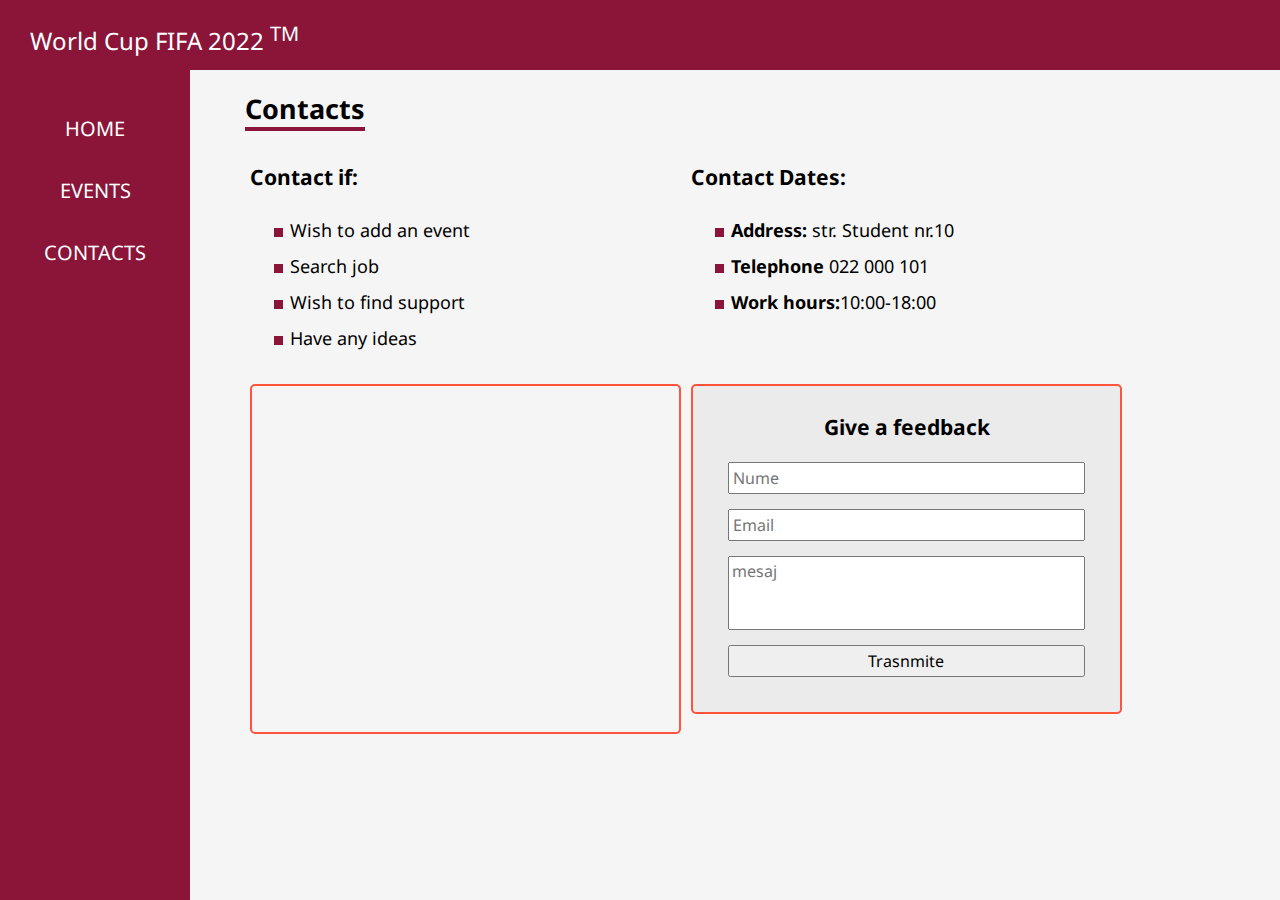
<file: pages/contacte.html>
<!DOCTYPE html>
<html>

<head>
  <meta charset="UTF-8" />
  <link rel="stylesheet" type="text/css" href="../css/style.css">
  <meta name="viewport" content="width=device-width, initial-scale=1.0" />
  <link rel="stylesheet" href="https://cdnjs.cloudflare.com/ajax/libs/font-awesome/5.15.2/css/all.min.css" />
  <title>World cup</title>
</head>


<body>

  <header>
    <a href="../index,html">
      World Cup FIFA 2022 <sup>TM</sup>


    </a>
    <i id="menu-btn" class="fas fa-bars" onclick="show()"></i>

  </header>

  <div class="page-container">

    <aside id="side-menu">
      <a href="../index.html"> Home</i></a>
      <a href="evenimente.html">Events</a>
      <a href="contacte.html">Contacts</a>


    </aside>

    <main>
      <h2 class="title">Contacts</h2>

      <div class="row">


        <div class="col-50">
          <h3>Contact if:</h3>
          <ul class="contact-list">
            <li>Wish to add an event</li>
            <li>Search job</li>
            <li>Wish to find support</li>
            <li>Have any ideas</li>
          </ul>


        </div>

        <div class="col-50">
          <h3>Contact Dates:</h3>

          <ul class="contact-list">
            <li><b>Address:</b> str. Student nr.10</li>
            <li><b>Telephone</b> 022 000 101</li>
            <li><b>Work hours:</b>10:00-18:00</li>


          </ul>


        </div>



      </div>

      <div class="row">
        <div class="col-50">
          <iframe class="map"
            src="https://www.google.com/maps/embed?pb=!1m18!1m12!1m3!1d2718.010552675185!2d28.868941515786585!3d47.05964333359316!2m3!1f0!2f0!3f0!3m2!1i1024!2i768!4f13.1!3m3!1m2!1s0x40c97ce08a10e683%3A0x4d92abaf28198b6!2zU3RyYWRhIFN0dWRlbsibaWxvciwgQ2hpyJlpbsSDdSwg0JzQvtC70LTQsNCy0LjRjw!5e0!3m2!1sru!2s!4v1673885531044!5m2!1sru!2s"
               allowfullscreen="" loading="lazy"
            referrerpolicy="no-referrer-when-downgrade"></iframe>

        </div>

        <div class="col-50">
          <div class="contact-form">
            <form >
              <h3 class="centered">Give a feedback</h3>
              <input type="text" placeholder="Nume"  required/>
              <input type="email" placeholder="Email" required/>
              <textarea rows="3" placeholder="mesaj" required></textarea>
              <input type="submit" value="Trasnmite">
            </form>

          </div>

        </div>

      </div>



    </main>


  </div>




  <script src="../js/main.js"></script>
</body>

</html>
</file>
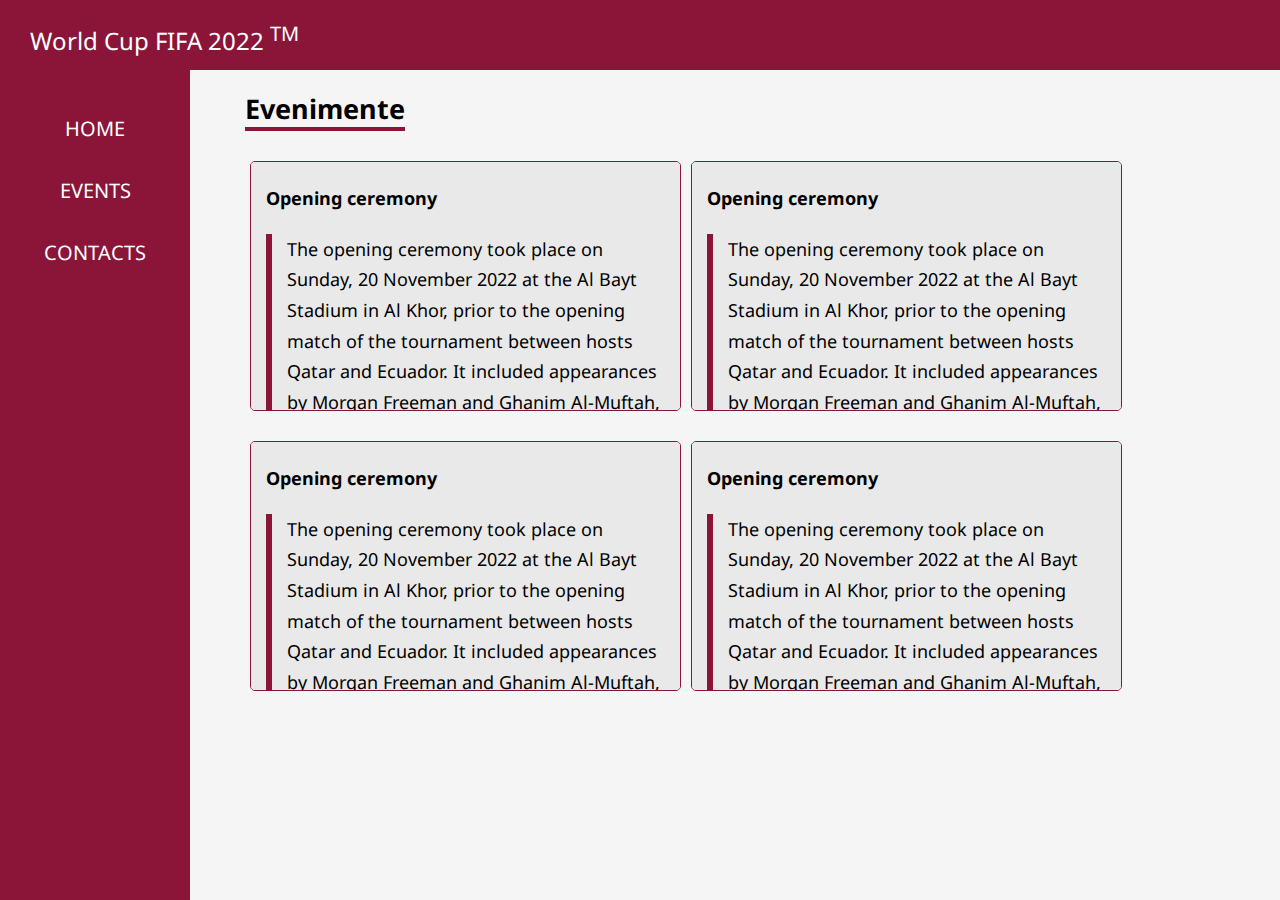
<file: pages/evenimente.html>
<!DOCTYPE html>
<html>

<head>
    <meta charset="UTF-8" />
    <link rel="stylesheet" type="text/css" href="../css/style.css">
    <meta name="viewport" content="width=device-width, initial-scale=1.0" />
    <link rel="stylesheet" href="https://cdnjs.cloudflare.com/ajax/libs/font-awesome/5.15.2/css/all.min.css" />
    <title>World cup</title>
</head>


<body>

    <header>
        <a href="../index,html">
            World Cup FIFA 2022 <sup>TM</sup>


        </a>
        <i id="menu-btn" class="fas fa-bars" onclick="show()"></i>

    </header>

    <div class="page-container">

        <aside id="side-menu">
            <a href="../index.html"> Home</i></a>
            <a href="evenimente.html">Events</a>
            <a href="contacte.html">Contacts</a>


        </aside>

        <main>
            <h2 class="title">Evenimente</h2>


            <div class="row row-event">

                <div class="col-50 ">
                    <div class=" event">
                        <h4>Opening ceremony</h4>

                        <p>
                            The opening ceremony took place on Sunday, 20 November 2022 at the Al Bayt Stadium in Al
                            Khor,
                            prior to the opening match of the tournament between hosts Qatar and Ecuador. It included
                            appearances by Morgan Freeman and Ghanim Al-Muftah, along with performances by South Korean
                            singer and BTS member Jungkook and Qatari singer Fahad Al Kubaisi. It was the first
                            time that the Qur'an had been recited as part of the opening ceremony.
                        </p>
                    </div>
                </div>

                <div class="col-50 ">
                    <div class=" event">
                        <h4>Opening ceremony</h4>

                        <p>
                            The opening ceremony took place on Sunday, 20 November 2022 at the Al Bayt Stadium in Al
                            Khor,
                            prior to the opening match of the tournament between hosts Qatar and Ecuador. It included
                            appearances by Morgan Freeman and Ghanim Al-Muftah, along with performances by South Korean
                            singer and BTS member Jungkook and Qatari singer Fahad Al Kubaisi. It was the first
                            time that the Qur'an had been recited as part of the opening ceremony.
                        </p>
                    </div>
                </div>








            </div>
            <div class="row row-event">

                <div class="col-50 ">
                    <div class=" event">
                        <h4>Opening ceremony</h4>

                        <p>
                            The opening ceremony took place on Sunday, 20 November 2022 at the Al Bayt Stadium in Al
                            Khor,
                            prior to the opening match of the tournament between hosts Qatar and Ecuador. It included
                            appearances by Morgan Freeman and Ghanim Al-Muftah, along with performances by South Korean
                            singer and BTS member Jungkook and Qatari singer Fahad Al Kubaisi. It was the first
                            time that the Qur'an had been recited as part of the opening ceremony.
                        </p>
                    </div>
                </div>

                <div class="col-50 ">
                    <div class=" event">
                        <h4>Opening ceremony</h4>

                        <p>
                            The opening ceremony took place on Sunday, 20 November 2022 at the Al Bayt Stadium in Al
                            Khor,
                            prior to the opening match of the tournament between hosts Qatar and Ecuador. It included
                            appearances by Morgan Freeman and Ghanim Al-Muftah, along with performances by South Korean
                            singer and BTS member Jungkook and Qatari singer Fahad Al Kubaisi. It was the first
                            time that the Qur'an had been recited as part of the opening ceremony.
                        </p>
                    </div>
                </div>








            </div>



        </main>



    </div>




    <script src="../js/main.js"></script>
</body>

</html>
</file>
<file: css/style.css>
@import url('https://fonts.googleapis.com/css2?family=Noto+Sans&display=swap');

*{
    box-sizing: border-box;
}

::-webkit-scrollbar {
    width: 6px;
}

::-webkit-scrollbar-thumb{
    background: gray;
    border-radius: 8px;
}
body {
   margin: 0;
   background-color: #f5f5f5;
   font-size: 18px;
   font-family: 'Noto Sans', sans-serif;
}

header {
    height: 70px;
   background-color: #8A1538;
   position:fixed ;
   width: 100%;
   padding-top: 20px;
   padding-left: 30px;
   font-size: 24px;
}

header a {
    color: white;
    text-decoration: none;
}

.page-container{
    min-height: 100vh;
    padding-top: 70px;
    
}

main{
    margin:10px 10% 60px 220px ;
    padding: 0px 25px;
}

aside{
    width: 190px;
    height: 100vh;
    position: fixed;
    background: #8A1538;
    padding-top:10px ;
    font-size: 20px;
   }

   aside a{
    display: block;
    color: white;
    text-decoration: none;
    text-transform: uppercase;
    text-align: center;
    margin-top: 35px;
   }


    

    .logo{
    margin-left: 5px;
    font-size: 26px;
    color: aliceblue;
}

p{
    line-height: 170%;
    border-left: 6px solid #8A1538;
    padding-left:15px ;
}

.row{
    overflow: auto;

}

[class^="col-"] {
    float: left;
    padding: 5px;

    
}

.col-10{width: 10%;}
.col-20{width: 20%;}
.col-30{width: 30%;}
.col-40{width: 40%;}
.col-50{width: 50%;}
.col-60{width: 60%;}
.col-70{width: 70%;}
.col-80{width: 80%;}
.col-90{width: 90%;}
.col-100{width: 100%;}


.title{
    border-bottom: 4px solid #8A1538;
    margin-bottom: 5px;
    margin-top: 10px;
    display: inline-block;
}

.intro-video{
    display: block;
    max-height: 50vh;
    margin: 40px auto;
    max-width: 100%;
    border-radius: 8px;
   }
   .gallery{
    display: flex;
    justify-content: space-around;
    flex-wrap:wrap ;
    margin-top: 40px;
    
}

   .gallery img{
    width: 200px;
    height: 200px;
    object-fit: cover;
    border-radius: 5px;
    transition: all 0.3s;
}

.gallery img:hover{
    transform: scale(1.1);
    transform: all 0.3s;
}

.row-event{
    margin-top: 20px;
}

.event{
   padding: 0px 15px 15px 15px;
   background-color: #e9e9e9; 
   border-radius: 5px;
   border: 1px solid #8A1538;
   height: 250px;
   overflow-y: scroll;
}

.contact-list{
    line-height: 200%;
    list-style: linear-gradient(#8A1538, #8A1538)
}

.map{
    width: 100%;
    max-width: 500px;
    height: 350px;
    border-radius: 5px;
    border:2px solid #ff533d ;
    
}

.centered{
    text-align: center;
}

.contact-form{
    background-color: rgb(235, 235, 235);
    border-radius: 5px;
    border: 2px solid #ff533d ;
   max-width: 500px;
   padding: 5px 15px 30px 15px;
}

.contact-form input, .contact-form textarea{
    display: block;
    width: 90%;
    margin: 15px auto 5px auto;
    resize: none;
    font-family: inherit;
    padding: 3px;
    font-size: 16px;
}

#menu-btn {
    color: white;
    font-size: 27px;
    position: absolute;
    right: 25px;
    top: 23px;
    display: none;
}

.show {
    display: block !important;
}


@media (max-widt: 768px) {

body{
    font-size: 14px
}

[class^="col-"] {
    width: 100%;
  }

  main {
    margin: 0px;
    padding: 10px 15px 20px 15px;
  }

  aside {
    display: none;
    height: auto;
    width: 100%;
    padding-top: 0px;
    padding-bottom: 25px;
  }

  .gallery img {
    width: 130px;
    height: 130px;
  }

  #menu-btn {
    display: block;
  }


}
</file>
